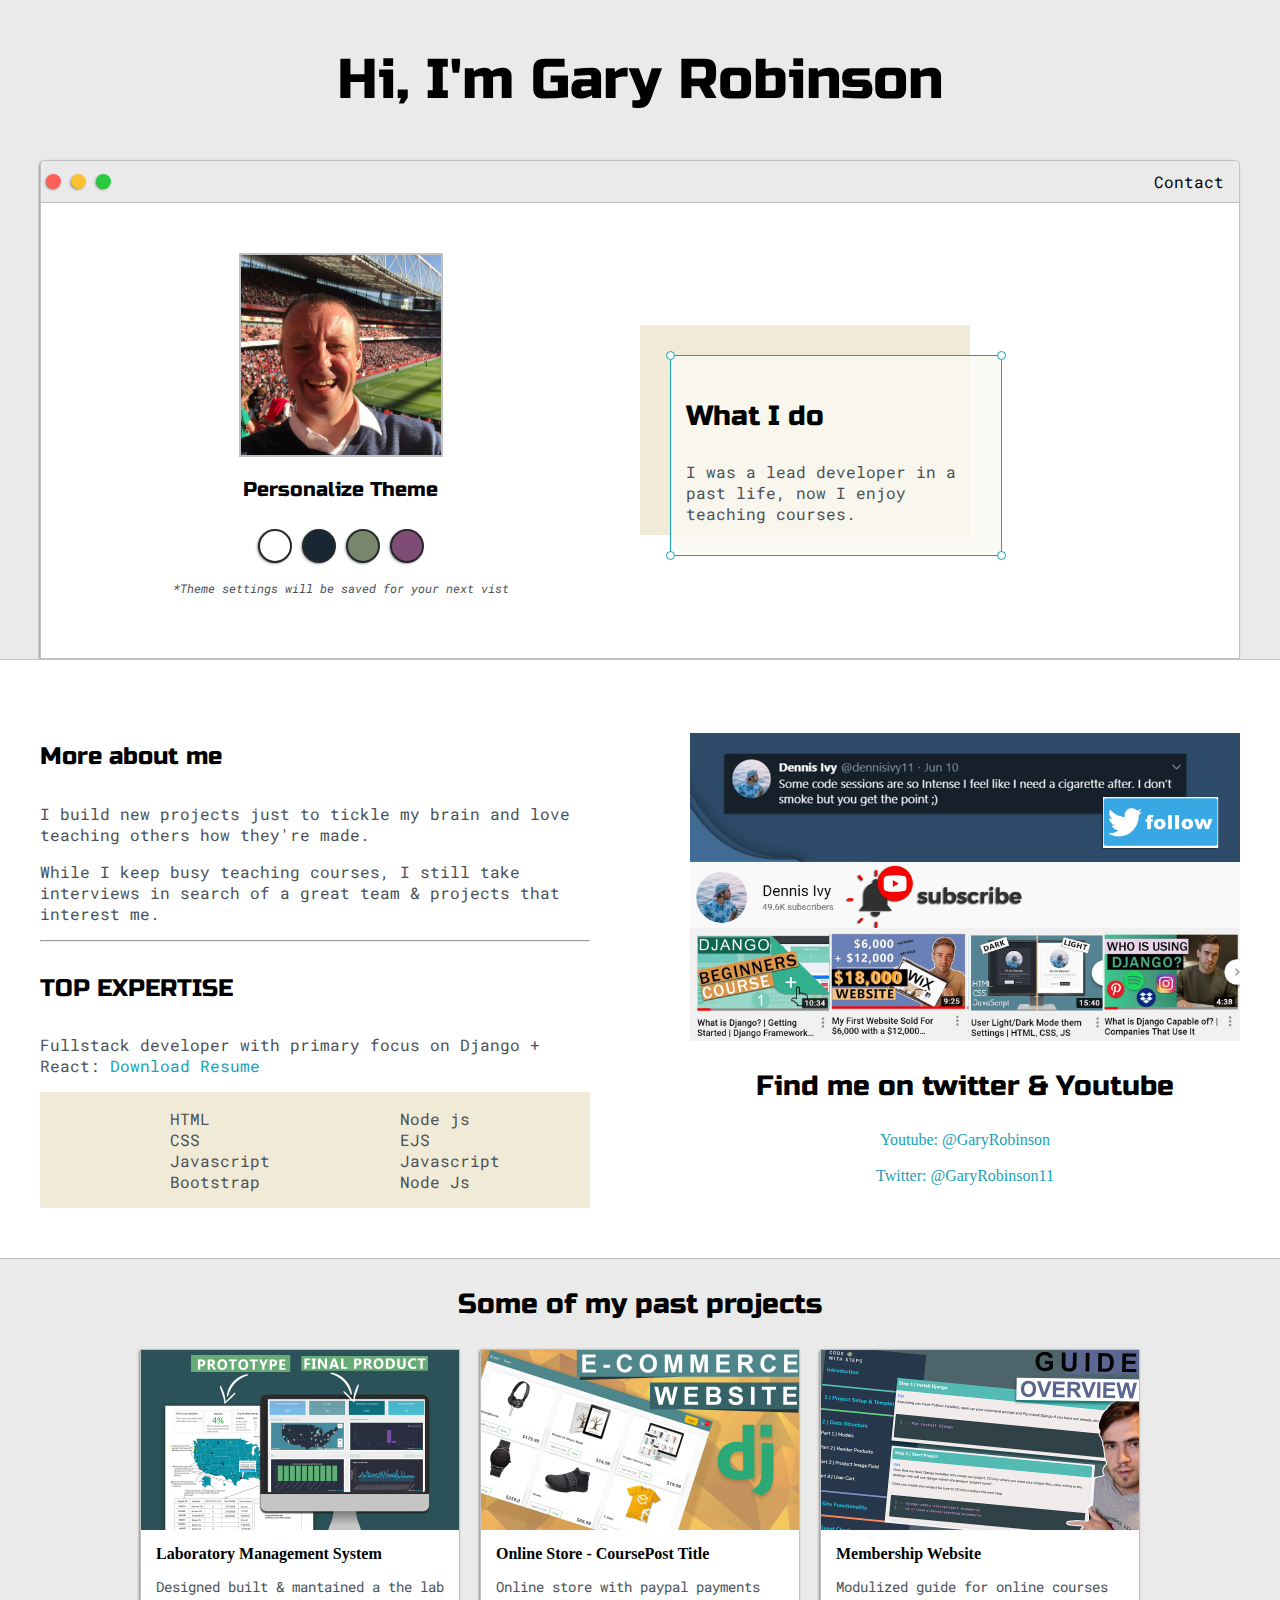
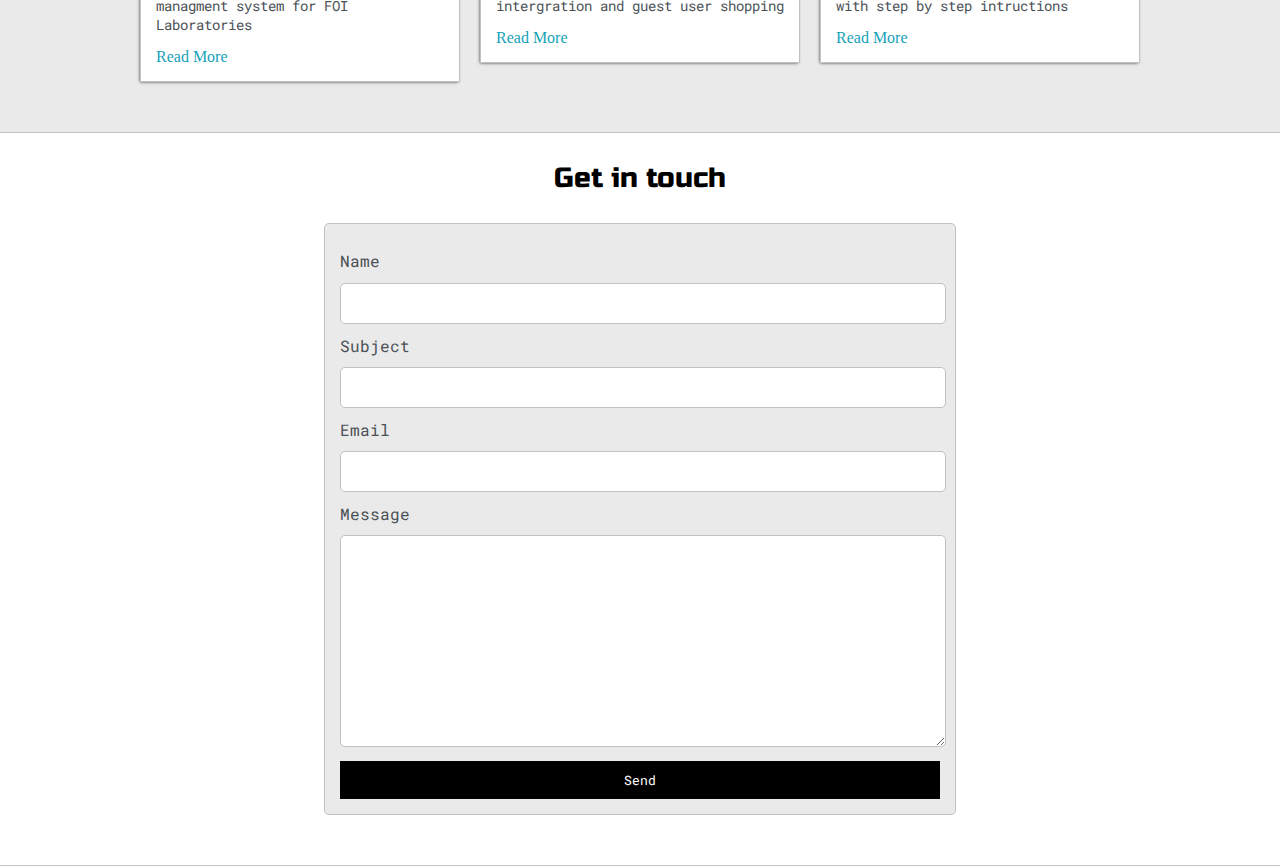
<file: index.html>
<!DOCTYPE html>
<html lang="en">
<head>
    <meta charset="UTF-8">
    <meta http-equiv="X-UA-Compatible" content="IE=edge">
    <meta name="viewport" content="width=device-width, initial-scale=1.0">
    <title>Gary Robinson</title>

    <!-- GOOGLE FONTS -->
    <link rel="preconnect" href="https://fonts.googleapis.com">
    <link rel="preconnect" href="https://fonts.gstatic.com" crossorigin>
    <link href="https://fonts.googleapis.com/css2?family=Roboto+Mono:wght@500&family=Russo+One&display=swap" rel="stylesheet">

    <!-- CSS -->
    <link rel="stylesheet" href="default.css">

    <link id="theme-style" rel="stylesheet" href="" type="text/css">


</head>
<body>

    <section class="s1">
        <div class="main-container">
            <div class="greeting-wrapper">
                <h1>Hi, I'm Gary Robinson</h1>
            </div>

            <div class="intro-wrapper">
                <div class="nav-wrapper">
                    <div class="dots-wrapper">
                        <div id="dot-1" class="browser-dot">
                        </div>
                        <div id="dot-2" class="browser-dot">
                        </div>
                        <div id="dot-3" class="browser-dot">
                        </div>
                    </div>

                    <ul id="navigation">
                        <li><a href="#">Contact</a></li>
                    </ul>
                </div>

                <div class="left-column">
                    <img id="profile_pic" src="images/gary.jpg" alt="">
                    <h5 style="text-align: center; line-height: 0;">Personalize Theme</h5>

                    <div id="theme-options-wrapper">
                        <div data-mode="light" id="light-mode" class="theme-dot"></div>
                        <div data-mode="blue" id="blue-mode" class="theme-dot"></div>
                        <div data-mode="green" id="green-mode" class="theme-dot"></div>
                        <div data-mode="purple" id="purple-mode" class="theme-dot"></div>
                    </div>

                    <p id="settings-note">*Theme settings will be saved for
                        your next vist</p>

                </div>

                <div class="right-column">
                    <div id="preview-shadow">
                        <div id="preview">
                            <div id="corner-tl" class="corner"></div>
                            <div id="corner-tr" class="corner"></div>
                            <h3>What I do</h3>
                            <p>I was a lead developer in a past life, now I enjoy teaching courses.</p>
                            <div id="corner-br" class="corner"></div>
                            <div id="corner-bl" class="corner"></div>
                        </div>
                    </div>
                </div>
            </div>

        </div>
    </section>

    <section class="s2">
		<div class="main-container">
                <div class="about-wrapper">
                    <div class="about-me">
                        <h4>More about me</h4>
                        <p>I build new projects just to tickle my brain and love teaching others how they're made.</p>

                        <p>While I keep busy teaching courses, I still take interviews in search of a great team & projects that interest me.</p>
                    

                        <hr>

                        <h4>TOP EXPERTISE</h4>

                        <p>Fullstack developer with primary focus on Django + React: <a target="_blank" href="Gary+Robinson+Front+End+Web+Developer+CV+Revision+2 (2).pdf">Download Resume</a></p>

                        <div id="skills">
                            <ul>
                                <li>HTML</li>
                                <li>CSS</li>
                                <li>Javascript</li>
                                <li>Bootstrap</li>
                            </ul>
                            <ul>
                                <li>Node js</li>
                                <li>EJS</li>
                                <li>Javascript</li>
                                <li>Node Js</li>
                            </ul>
                        </div>

                    </div>
                    
                    <div class="social-links">
                       <img id="social_image" src="/images2/follow.jpg" alt="">
                       <h3>Find me on twitter & Youtube</h3>

                       <a target="_blank" href="#">Youtube: @GaryRobinson</a>
                       <br>
                       <a target="_blank" href="#">Twitter: @GaryRobinson11</a>
                    </div>
                </div>

		</div>
	</section>
    
    <section class="s1">
        <div class="main-container">
            <h3 style="text-align: center;">Some of my past projects</h3>

            <div class="post-wrapper">

                <div>
                    <div class="post">
                        <img class="thumbnail" src="images2/dash.jpg" alt="">
                        <div class="post-preview">
                            <h6 class="post-title">Laboratory Management System</h6>
                            <p class="post-intro">Designed built & mantained a the lab managment system for FOI Laboratories</p>
                            <a href="post.html">Read More</a>
                        </div>
                    </div>                   
                </div>

                <div>
                    <div class="post">
                        <img class="thumbnail" src="images2/ecom.jpg" alt="">
                        <div class="post-preview">
                            <h6 class="post-title">Online Store - CoursePost Title</h6>
                            <p class="post-intro">Online store with paypal payments intergration and guest user shopping</p>
                            <a href="#">Read More</a>
                        </div>
                    </div>
                </div>

                <div>
                    <div class="post">
                        <img class="thumbnail" src="images2/membership site.jpg" alt="">
                        <div class="post-preview">
                            <h6 class="post-title">Membership Website</h6>
                            <p class="post-intro">Modulized guide for online courses with step by step intructions
                            </p>
                            <a href="#">Read More</a>
                        </div>
                    </div>
                </div>
            </div>
        </div>
    </section>
    
    <section class="s2">
        <div class="main-container">
            <h3 style="text-align: center;">Get in touch</h3>

            <form id="contact-form">

                <label for="">Name</label>
                <input class="input-field" type="text" name="name">

                <label for="">Subject</label>
                <input class="input-field" type="text" name="subject">

                <label for="">Email</label>
                <input class="input-field" type="text" name="email">

                <label for="">Message</label>
                <textarea class="input-field" name="message" id="" cols="30" rows="10"></textarea>

                <input id="submit-btn" type="submit" value="Send">

            </form>
        </div>
    </section>

    <script type="text/javascript" src="script.js"></script>
    
</body>
</html>
</file>
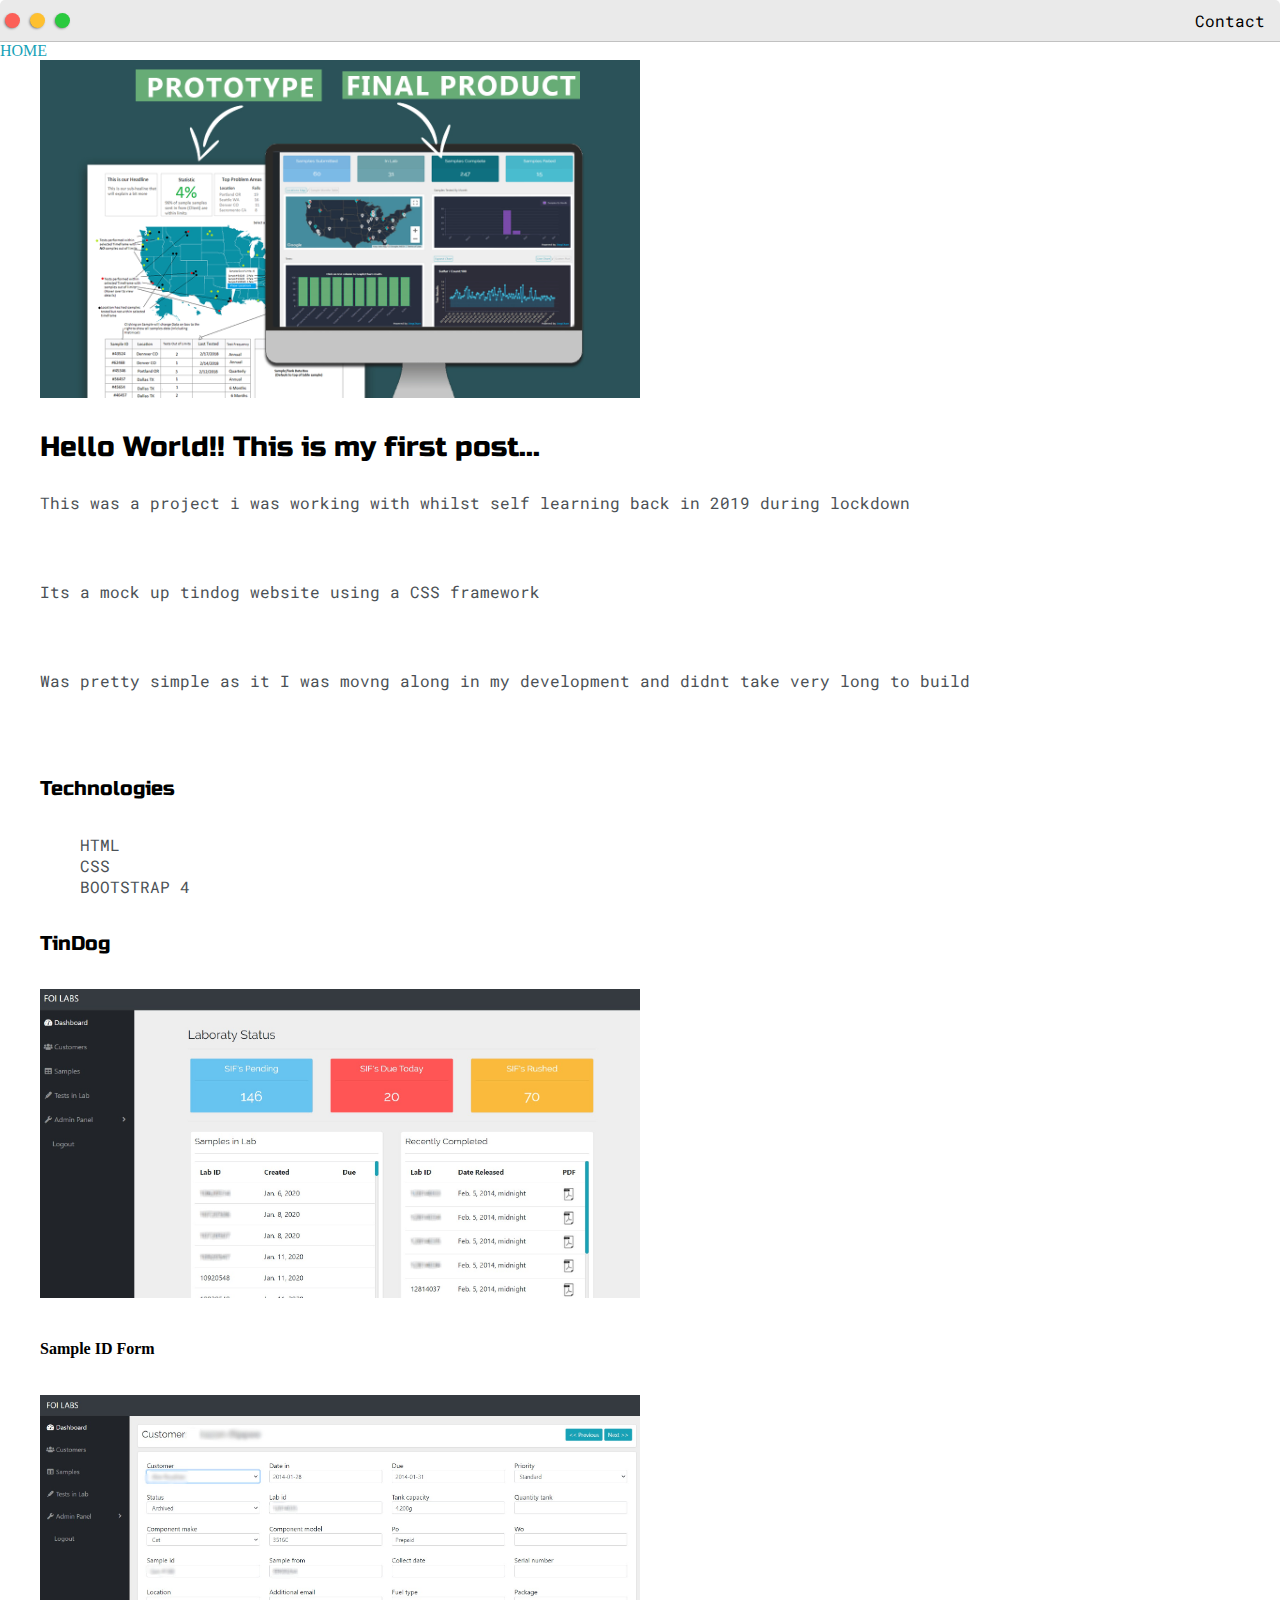
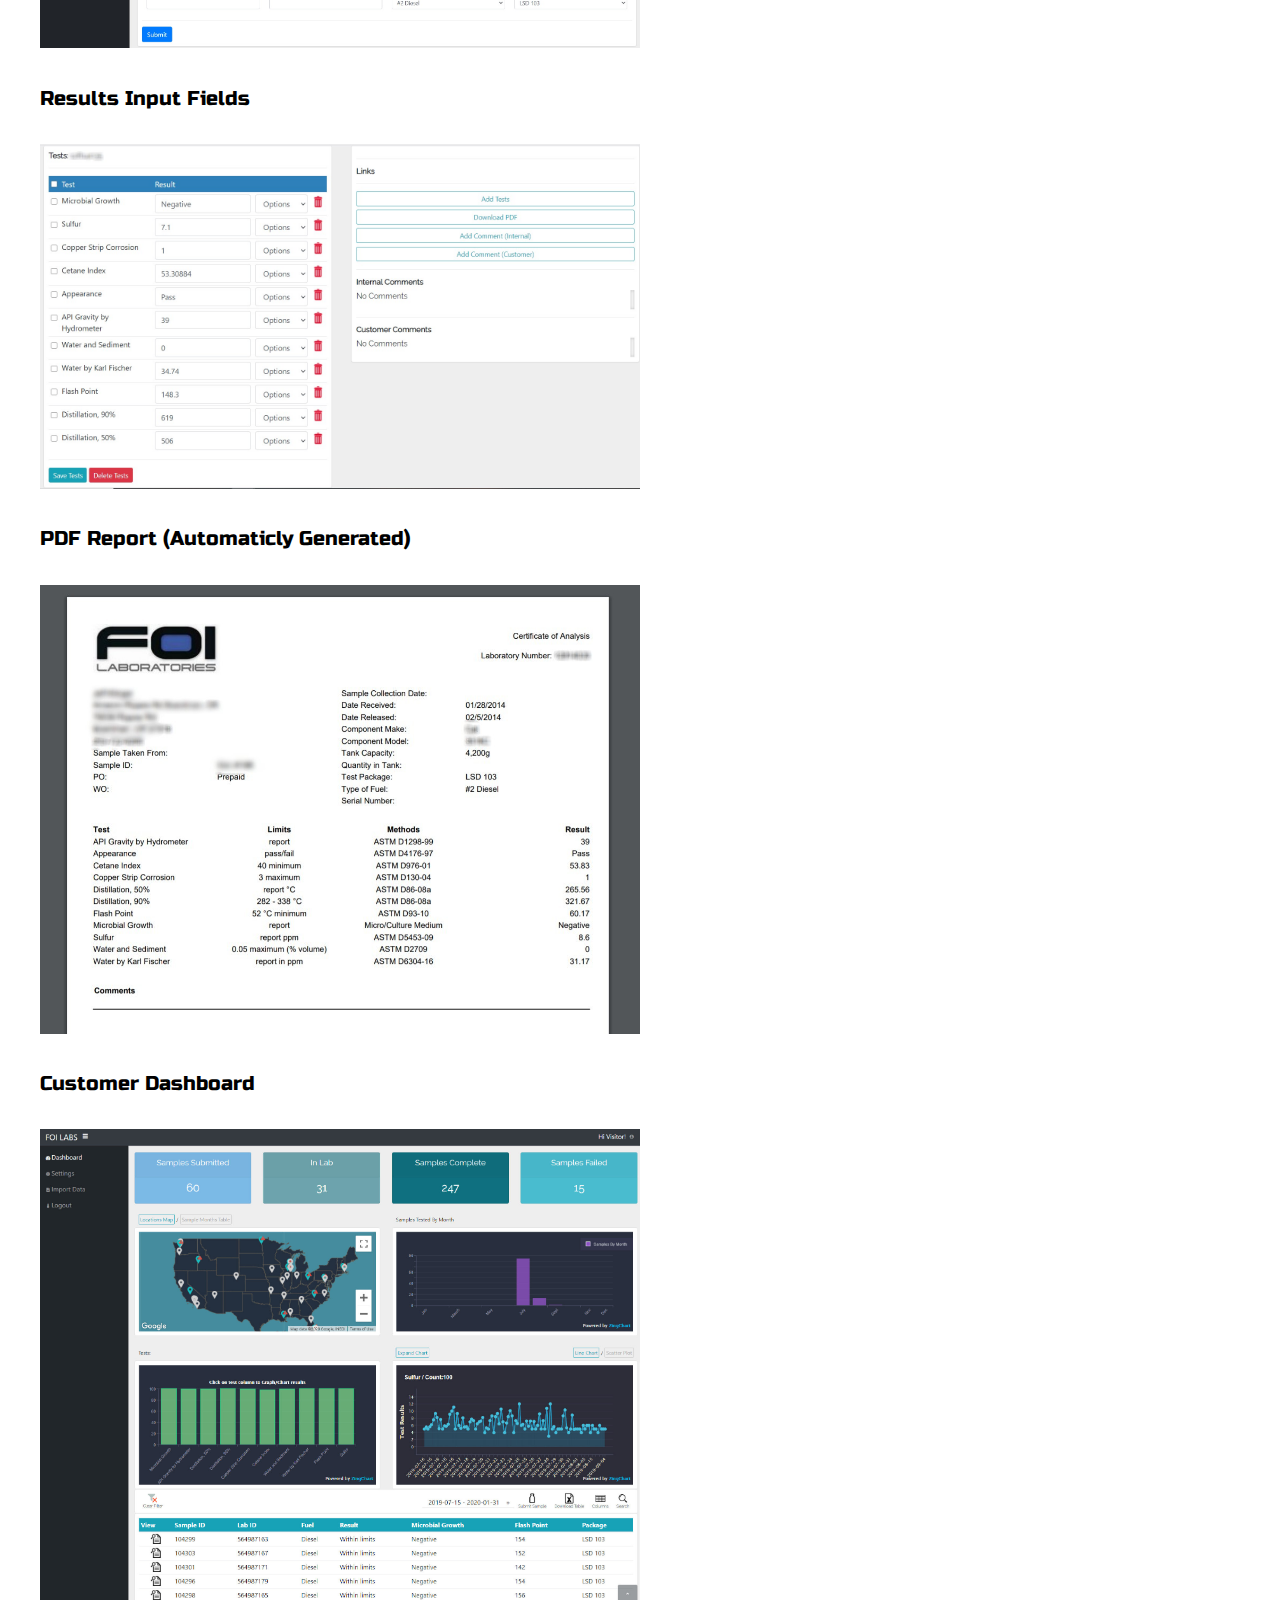
<file: post.html>
<!DOCTYPE html>
<html lang="en">
<head>
    <meta charset="UTF-8">
    <meta http-equiv="X-UA-Compatible" content="IE=edge">
    <meta name="viewport" content="width=device-width, initial-scale=1.0">
    <title>Post Name</title>

     <!-- GOOGLE FONTS -->
     <link rel="preconnect" href="https://fonts.googleapis.com">
     <link rel="preconnect" href="https://fonts.gstatic.com" crossorigin>
     <link href="https://fonts.googleapis.com/css2?family=Roboto+Mono:wght@500&family=Russo+One&display=swap" rel="stylesheet">
 
     <!-- CSS -->
     <link rel="stylesheet" href="default.css">

     <style type="text/css">
        .img-container{
            max-width: 600px;
        }
        img{
            width: 100%;
        }
     </style>

</head>
<body>

    <div class="nav-wrapper">
        <div class="dots-wrapper">
            <div id="dot-1" class="browser-dot">
            </div>
            <div id="dot-2" class="browser-dot">
            </div>
            <div id="dot-3" class="browser-dot">
            </div>
        </div>

        <ul id="navigation">
            <li><a href="#">Contact</a></li>
        </ul>
    </div>

    <a href="index.html">HOME</a>


    <div class="main-container">
        <div class="img-container">
            <img src="images2/dash.jpg" alt="">
        </div>

        <h3>Hello World!! This is my first post...</h3>

        <p>This was a project i was working with whilst self learning back in 2019 during lockdown </p>
        <br>    
        <br>
        <p>Its a mock up tindog website using a CSS framework</p> 
        <br>
        <br>
        <p>Was pretty simple as it I was movng along in my development and didnt take very long to build</p>
        <br>
        <br> 
        <h5>Technologies</h5>
        <ul>
            <li>HTML</li>
            <li>CSS</li>
            <li>BOOTSTRAP 4</li>
        </ul>


        <h5>TinDog</h5>
        <div class="img-container">
            <img src="images2/lab-dash.jpg" alt="">
        </div>

        <h6>Sample ID Form</h5>
            <div class="img-container">
                <img src="images2/sample-form.jpg">
            </div>
    
            <h5>Results Input Fields</h5>
            <div class="img-container">
                <img src="images2/results.jpg">
            </div>
    
            <h5>PDF Report (Automaticly Generated)</h5>
            <div class="img-container">
                <img src="images2/pdf-report.jpg">
            </div>
    
            <h5>Customer Dashboard</h5>
            <div class="img-container">
                <img src="images2/customer-dash.jpg">
            </div>
    

    </div>
</body>
</html>
</file>
<file: default.css>
/* font-family: 'Roboto Mono', monospace;
font-family: 'Russo One', sans-serif; */
    
    /* VARIABLES */

    :root {
        --mainColor:#eaeaea;
        --secondaryColor:#fff;

        --borderColor:#c1c1c1;

        --mainText:black;
        --secondaryText:#4b5156;
        
        --themeDotBorder:#24292e;

        --previewBg:rgb(251, 249, 243, 0.8);

        --previewShadow:#f0ead6;

        --buttonColor:black;

    }


    /* PRESETS */

html, body{
    margin: 0;
    padding: 0;
}

body *{
    transition: 0.3s;
}

h1, h2, h3, h4, h5, h6 strong{
    color: var(--mainText);
    font-family: 'Russo One', sans-serif; 
    font-weight: 500;
}


p, li, span, label, input, textarea{
    color: var(--secondaryText);
    font-family: 'Roboto Mono', monospace;
}

a{
    text-decoration: none;
    color: #17a2b8;
}

ul{
    list-style: none;
}

h1{font-size: 56px;}
h2{font-size: 36px;}
h3{font-size: 28px;}
h4{font-size: 24px;}
h5{font-size: 20px;}
h6{font-size: 16px;}

.s1{
    background-color: var(--mainColor);
    border-bottom: 1px solid var(--borderColor);
    overflow: auto;
}
.s2{
    background-color: var(--secondaryColor);
    border-bottom: 1px solid var(--borderColor);
    overflow: auto;
}

.main-container{
    width: 1200px;
    margin: 0 auto;
}

.greeting-wrapper{
    display: grid;

    align-content: center;
    text-align: center;
    min-height: 10em;
}

.intro-wrapper{
    background-color: var(--secondaryColor);
    border: 1px solid var(--borderColor);
    border-radius: 5px 5px 0 0;

    -webkit-box-shadow: -1px 1px 3px -1px rgba(0,0,0,0.75);
    -moz-box-shadow: -1px 1px 3px -1px rgba(0,0,0,0.75);
    box-shadow: -1px 1px 3px -1px rgba(0,0,0,0.75);

    display: grid;
    grid-template-columns: 1fr 1fr;
    grid-template-areas: 
        'nav-wrapper nav-wrapper'
        'left-column right-column'
    ;
}

.nav-wrapper{
    grid-area: nav-wrapper;
    border-bottom: 1px solid var(--borderColor);
    display: flex;
    justify-content: space-between;
    align-items: center;
    background-color: var(--mainColor);
    border-radius: 5px 5px 0 0;
}

#navigation{
    margin: 0;
    padding: 10px;
}

#navigation li{
    display: inline-block;
    margin-right: 5px;
    margin-left: 5px;
}

#navigation a{
    color: var(--mainText);
}

.dots-wrapper{
    display: flex;
}

.browser-dot{
    background-color: black;
    height: 15px;
    width: 15px;
    border-radius: 50%;
    margin: 5px;

    -webkit-box-shadow: -1px 1px 3px -1px rgba(0,0,0,0.75);
    -moz-box-shadow: -1px 1px 3px -1px rgba(161, 79, 79, 0.75);
    box-shadow: -1px 1px 3px -1px rgba(0,0,0,0.75);
}

#dot-1{
    background-color: #FC6058;
}

#dot-2{
    background-color: #FEC02F;
}

#dot-3{
    background-color: #2ACA3E;
}



.left-column{
    grid-area: left-column;
    padding-top: 50px;
    padding-bottom: 50px;
}

#profile_pic{
    display: block;
    margin: 0 auto;

    height: 200px;
    width: 200px;
    object-fit: cover;
    border: 2px solid var(--borderColor);
}

#theme-options-wrapper{
    display: flex;
    justify-content: center;
}

.theme-dot{
    height: 30px;
    width: 30px;
    background-color: black;
    border-radius: 50%;

    margin: 5px;
    border: 2px solid var(--themeDotBorder);

    -webkit-box-shadow: -1px 1px 3px -1px rgba(0,0,0,0.75);
    -moz-box-shadow: -1px 1px 3px -1px rgba(161, 79, 79, 0.75);
    box-shadow: -1px 1px 3px -1px rgba(0,0,0,0.75);

    cursor: pointer;
}

.theme-dot:hover{
    border-width: 5px;
}

#light-mode{
    background-color: #fff;
}

#blue-mode{
    background-color: #192734;
}

#green-mode{
    background-color: #78866b;
}

#purple-mode{
    background-color: #7E4C74;
}

#settings-note{
    font-size: 12px;
    font-style: italic;
    text-align: center;
}

.right-column{
    grid-area: right-column;
    display: grid;
    align-content: center;

    padding-top: 50px;
    padding-bottom: 50px;
}

#preview-shadow{
    background-color: var(--previewShadow);
    width: 300px;
    height: 180px;
    padding-left: 30px;
    padding-top: 30px;
}

#preview{
    width: 300px;
    border: 1.5px solid #17a2b8;
    background-color: var(--previewBg);
    padding: 15px;
    position: relative;

}

.corner{
    width: 7px;
    height: 7px;
    border-radius: 50%;
    border: 1.5px solid #17a2b8;
    background-color: #fff;
    position: absolute;
}

#corner-tl{
    top: -5px;
    left: -5px;
}

#corner-tr{
    top: -5px;
    right: -5px;
}

#corner-br{
    bottom: -5px;
    right: -5px;
}

#corner-bl{
    bottom: -5px;
    left: -5px;
}

.about-wrapper{
    display: grid;
    grid-template-columns: repeat(auto-fit, minmax(320px, 1fr));
    padding-bottom: 50px;
    padding-top: 50px;
    gap: 100px;
}

#skills{
    display: flex;
    justify-content: space-evenly;
    background-color: var(--previewShadow);
}

.social-links{
    display: grid;
    align-content: center;
    text-align: center;
}

#social_image{
    width: 100%;
}

.post-wrapper{
    display: grid;
    grid-template-columns: repeat(auto-fit, 320px);
    gap: 20px;
    justify-content: center;
    padding-bottom:  50px;
}

.post{
    border: 1px solid var(--borderColor);

    -webkit-box-shadow: -1px 1px 3px -1px rgba(0,0,0,0.75);
    -moz-box-shadow: -1px 1px 3px -1px rgba(0,0,0,0.75);
    box-shadow: -1px 1px 3px -1px rgba(0,0,0,0.75);
}

.thumbnail { 
    display: block;
    width: 100%;
    height: 180px;
    object-fit: cover;
}

.post-preview{
    background-color: #fff;
    padding: 15px;
}

.post-title{
    color: black;
    margin: 0;
}

.post-intro{
    color: #4b5156;
    font-size: 14px;
}

#contact-form{
    display: block;
    max-width: 600px;
    margin: 0 auto;
    border: 1px solid var(--borderColor);
    padding: 15px;
    border-radius: 5px;
    background-color: var(--mainColor);
    margin-bottom: 50px;
}

#contact-form label{
    line-height: 2.7em;
}

#contact-form textarea{
    min-height: 100px;
    font-size: 14px;

}



.input-field{
    width: 100%;
    padding-top: 10px;
    padding-bottom: 10px;
    background-color: var(--secondaryColor);
    border-radius: 5px;
    border: 1px solid var(--borderColor);
    font-size: 14px;
}

#submit-btn{
    margin-top: 10px;
    width: 100%;
    padding-top: 10px;
    padding-bottom: 10px;
    color: #fff;
    background-color: var(--buttonColor);
    border: none;
}


@media screen and (max-width: 1200px) {
    .main-container{
        width: 95%;
    }
}

@media screen and (max-width: 800px) {
    .intro-wrapper{
        grid-template-columns: 1fr;
        grid-template-areas: 
            'nav-wrapper'
            'left-column' 
            'right-column'
        ;
    }

    .right-column{
        justify-content: center;
    }
    
}
</file>
